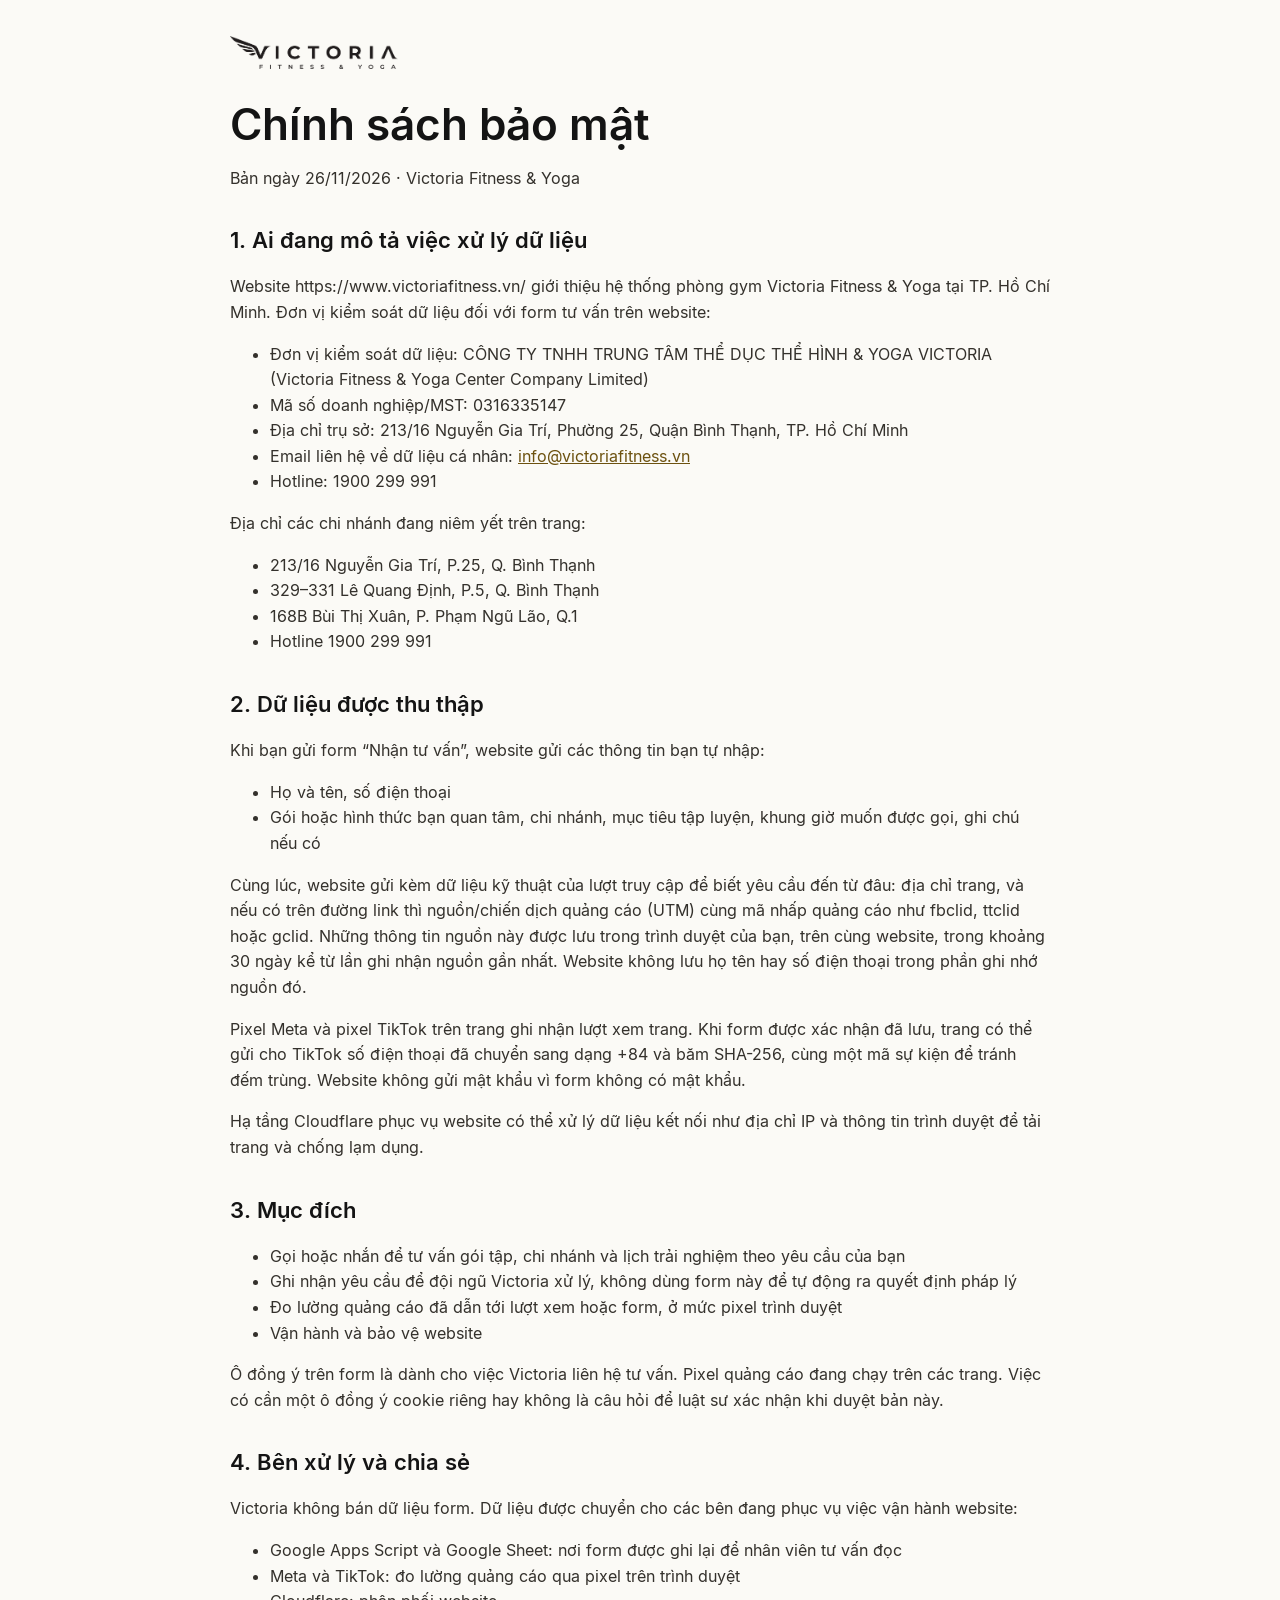
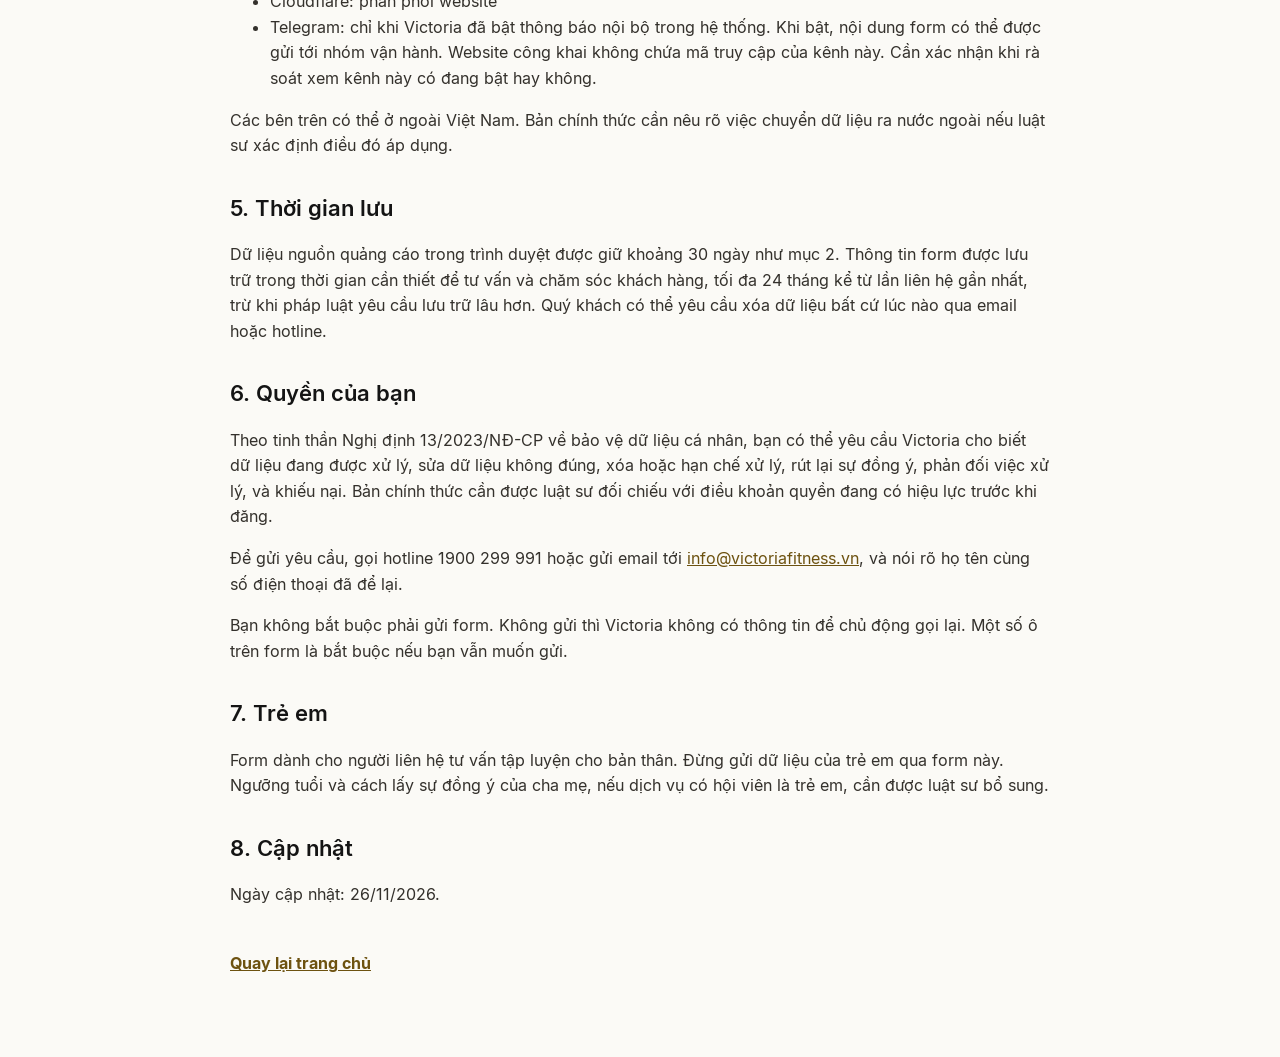
<file: public/chinh-sach-bao-mat.html>
<!DOCTYPE html>
<html lang="vi">
<head>
  <meta charset="UTF-8">
  <meta name="viewport" content="width=device-width, initial-scale=1.0">
  <title>Chính sách bảo mật | Victoria Fitness</title>
  <meta name="description" content="Chính sách bảo mật của Victoria Fitness về dữ liệu form tư vấn, pixel quảng cáo và quyền của khách theo Nghị định 13/2023.">
  <link rel="canonical" href="https://www.victoriafitness.vn/chinh-sach-bao-mat">
  <meta property="og:title" content="Chính sách bảo mật | Victoria Fitness">
  <meta property="og:description" content="Chính sách bảo mật của Victoria Fitness: dữ liệu form tư vấn, bên xử lý và quyền của khách.">
  <meta property="og:type" content="website">
  <meta property="og:url" content="https://www.victoriafitness.vn/chinh-sach-bao-mat">
  <meta property="og:locale" content="vi_VN">
  <meta property="og:image" content="https://www.victoriafitness.vn/assets/victoria-boxing-kettlebell-hero.jpg">
  <link rel="icon" href="/favicon.ico" sizes="any">
  <link rel="stylesheet" href="/assets/fonts/fonts.css">
  <style>
    body { margin: 0; font-family: Inter, "Be Vietnam Pro", "Segoe UI", sans-serif; font-synthesis: none; background: #fbfaf6; color: #141414; line-height: 1.6; }
    h1, h2 { font-weight: 600; }
    main { max-width: 820px; margin: 0 auto; padding: 36px 20px 80px; }
    img { width: 168px; height: auto; }
    h1 { font-size: clamp(30px, 5vw, 44px); line-height: 1.15; margin: 22px 0 8px; }
    h2 { font-size: 22px; margin: 32px 0 8px; }
    p, li { color: #34312c; }
    a { color: #6d5210; }
    .draft { margin: 18px 0; padding: 14px 16px; border: 2px solid #7c5f13; border-radius: 8px; background: #f6edd4; }
    .draft strong { display: block; margin-bottom: 4px; }
    .back { display: inline-block; margin-top: 28px; font-weight: 700; }
  </style>
</head>
<body>
  <main>
    <a href="/"><img src="/assets/victoria-logo-dark.png" width="3269" height="649" alt="Victoria Fitness"></a>
    <h1>Chính sách bảo mật</h1>
    <p>Bản ngày 26/11/2026 · Victoria Fitness &amp; Yoga</p>

    <h2>1. Ai đang mô tả việc xử lý dữ liệu</h2>
    <p>Website https://www.victoriafitness.vn/ giới thiệu hệ thống phòng gym Victoria Fitness &amp; Yoga tại TP. Hồ Chí Minh. Đơn vị kiểm soát dữ liệu đối với form tư vấn trên website:</p>
    <ul>
      <li>Đơn vị kiểm soát dữ liệu: CÔNG TY TNHH TRUNG TÂM THỂ DỤC THỂ HÌNH &amp; YOGA VICTORIA (Victoria Fitness &amp; Yoga Center Company Limited)</li>
      <li>Mã số doanh nghiệp/MST: 0316335147</li>
      <li>Địa chỉ trụ sở: 213/16 Nguyễn Gia Trí, Phường 25, Quận Bình Thạnh, TP. Hồ Chí Minh</li>
      <li>Email liên hệ về dữ liệu cá nhân: <a href="mailto:info@victoriafitness.vn">info@victoriafitness.vn</a></li>
      <li>Hotline: 1900 299 991</li>
    </ul>
    <p>Địa chỉ các chi nhánh đang niêm yết trên trang:</p>
    <ul>
      <li>213/16 Nguyễn Gia Trí, P.25, Q. Bình Thạnh</li>
      <li>329–331 Lê Quang Định, P.5, Q. Bình Thạnh</li>
      <li>168B Bùi Thị Xuân, P. Phạm Ngũ Lão, Q.1</li>
      <li>Hotline 1900 299 991</li>
    </ul>

    <h2>2. Dữ liệu được thu thập</h2>
    <p>Khi bạn gửi form “Nhận tư vấn”, website gửi các thông tin bạn tự nhập:</p>
    <ul>
      <li>Họ và tên, số điện thoại</li>
      <li>Gói hoặc hình thức bạn quan tâm, chi nhánh, mục tiêu tập luyện, khung giờ muốn được gọi, ghi chú nếu có</li>
    </ul>
    <p>Cùng lúc, website gửi kèm dữ liệu kỹ thuật của lượt truy cập để biết yêu cầu đến từ đâu: địa chỉ trang, và nếu có trên đường link thì nguồn/chiến dịch quảng cáo (UTM) cùng mã nhấp quảng cáo như fbclid, ttclid hoặc gclid. Những thông tin nguồn này được lưu trong trình duyệt của bạn, trên cùng website, trong khoảng 30 ngày kể từ lần ghi nhận nguồn gần nhất. Website không lưu họ tên hay số điện thoại trong phần ghi nhớ nguồn đó.</p>
    <p>Pixel Meta và pixel TikTok trên trang ghi nhận lượt xem trang. Khi form được xác nhận đã lưu, trang có thể gửi cho TikTok số điện thoại đã chuyển sang dạng +84 và băm SHA-256, cùng một mã sự kiện để tránh đếm trùng. Website không gửi mật khẩu vì form không có mật khẩu.</p>
    <p>Hạ tầng Cloudflare phục vụ website có thể xử lý dữ liệu kết nối như địa chỉ IP và thông tin trình duyệt để tải trang và chống lạm dụng.</p>

    <h2>3. Mục đích</h2>
    <ul>
      <li>Gọi hoặc nhắn để tư vấn gói tập, chi nhánh và lịch trải nghiệm theo yêu cầu của bạn</li>
      <li>Ghi nhận yêu cầu để đội ngũ Victoria xử lý, không dùng form này để tự động ra quyết định pháp lý</li>
      <li>Đo lường quảng cáo đã dẫn tới lượt xem hoặc form, ở mức pixel trình duyệt</li>
      <li>Vận hành và bảo vệ website</li>
    </ul>
    <p>Ô đồng ý trên form là dành cho việc Victoria liên hệ tư vấn. Pixel quảng cáo đang chạy trên các trang. Việc có cần một ô đồng ý cookie riêng hay không là câu hỏi để luật sư xác nhận khi duyệt bản này.</p>

    <h2>4. Bên xử lý và chia sẻ</h2>
    <p>Victoria không bán dữ liệu form. Dữ liệu được chuyển cho các bên đang phục vụ việc vận hành website:</p>
    <ul>
      <li>Google Apps Script và Google Sheet: nơi form được ghi lại để nhân viên tư vấn đọc</li>
      <li>Meta và TikTok: đo lường quảng cáo qua pixel trên trình duyệt</li>
      <li>Cloudflare: phân phối website</li>
      <li>Telegram: chỉ khi Victoria đã bật thông báo nội bộ trong hệ thống. Khi bật, nội dung form có thể được gửi tới nhóm vận hành. Website công khai không chứa mã truy cập của kênh này. Cần xác nhận khi rà soát xem kênh này có đang bật hay không.</li>
    </ul>
    <p>Các bên trên có thể ở ngoài Việt Nam. Bản chính thức cần nêu rõ việc chuyển dữ liệu ra nước ngoài nếu luật sư xác định điều đó áp dụng.</p>

    <h2>5. Thời gian lưu</h2>
    <p>Dữ liệu nguồn quảng cáo trong trình duyệt được giữ khoảng 30 ngày như mục 2. Thông tin form được lưu trữ trong thời gian cần thiết để tư vấn và chăm sóc khách hàng, tối đa 24 tháng kể từ lần liên hệ gần nhất, trừ khi pháp luật yêu cầu lưu trữ lâu hơn. Quý khách có thể yêu cầu xóa dữ liệu bất cứ lúc nào qua email hoặc hotline.</p>

    <h2>6. Quyền của bạn</h2>
    <p>Theo tinh thần Nghị định 13/2023/NĐ-CP về bảo vệ dữ liệu cá nhân, bạn có thể yêu cầu Victoria cho biết dữ liệu đang được xử lý, sửa dữ liệu không đúng, xóa hoặc hạn chế xử lý, rút lại sự đồng ý, phản đối việc xử lý, và khiếu nại. Bản chính thức cần được luật sư đối chiếu với điều khoản quyền đang có hiệu lực trước khi đăng.</p>
    <p>Để gửi yêu cầu, gọi hotline 1900 299 991 hoặc gửi email tới <a href="mailto:info@victoriafitness.vn">info@victoriafitness.vn</a>, và nói rõ họ tên cùng số điện thoại đã để lại.</p>
    <p>Bạn không bắt buộc phải gửi form. Không gửi thì Victoria không có thông tin để chủ động gọi lại. Một số ô trên form là bắt buộc nếu bạn vẫn muốn gửi.</p>

    <h2>7. Trẻ em</h2>
    <p>Form dành cho người liên hệ tư vấn tập luyện cho bản thân. Đừng gửi dữ liệu của trẻ em qua form này. Ngưỡng tuổi và cách lấy sự đồng ý của cha mẹ, nếu dịch vụ có hội viên là trẻ em, cần được luật sư bổ sung.</p>

    <h2>8. Cập nhật</h2>
    <p>Ngày cập nhật: 26/11/2026.</p>
    <a class="back" href="/">Quay lại trang chủ</a>
  </main>
</body>
</html>
</file>
<file: assets/fonts/fonts.css>
/* Inter, Be Vietnam Pro and Lora. Each file contains Latin, Latin Extended and Vietnamese (except Lora, whose source has no U+20AB). SIL Open Font License. */
@font-face {
  font-family: "Inter";
  font-style: normal;
  font-weight: 400;
  font-display: swap;
  src: url("inter-400.woff2") format("woff2");
  unicode-range: U+0000-00FF, U+0100-024F, U+0300-0301, U+0303-0304, U+0308-0309, U+0323, U+0329, U+1EA0-1EF9, U+2013-2014, U+2018-201D, U+2022, U+2026, U+20AB, U+20AC, U+2122, U+2212;
}
@font-face {
  font-family: "Be Vietnam Pro";
  font-style: normal;
  font-weight: 400;
  font-display: swap;
  src: url("be-vietnam-pro-400.woff2") format("woff2");
  unicode-range: U+0000-00FF, U+0100-024F, U+0300-0301, U+0303-0304, U+0308-0309, U+0323, U+0329, U+1EA0-1EF9, U+2013-2014, U+2018-201D, U+2022, U+2026, U+20AB, U+20AC, U+2122, U+2212;
}
@font-face {
  font-family: "Inter";
  font-style: normal;
  font-weight: 500;
  font-display: swap;
  src: url("inter-500.woff2") format("woff2");
  unicode-range: U+0000-00FF, U+0100-024F, U+0300-0301, U+0303-0304, U+0308-0309, U+0323, U+0329, U+1EA0-1EF9, U+2013-2014, U+2018-201D, U+2022, U+2026, U+20AB, U+20AC, U+2122, U+2212;
}
@font-face {
  font-family: "Be Vietnam Pro";
  font-style: normal;
  font-weight: 500;
  font-display: swap;
  src: url("be-vietnam-pro-500.woff2") format("woff2");
  unicode-range: U+0000-00FF, U+0100-024F, U+0300-0301, U+0303-0304, U+0308-0309, U+0323, U+0329, U+1EA0-1EF9, U+2013-2014, U+2018-201D, U+2022, U+2026, U+20AB, U+20AC, U+2122, U+2212;
}
@font-face {
  font-family: "Inter";
  font-style: normal;
  font-weight: 600;
  font-display: swap;
  src: url("inter-600.woff2") format("woff2");
  unicode-range: U+0000-00FF, U+0100-024F, U+0300-0301, U+0303-0304, U+0308-0309, U+0323, U+0329, U+1EA0-1EF9, U+2013-2014, U+2018-201D, U+2022, U+2026, U+20AB, U+20AC, U+2122, U+2212;
}
@font-face {
  font-family: "Be Vietnam Pro";
  font-style: normal;
  font-weight: 600;
  font-display: swap;
  src: url("be-vietnam-pro-600.woff2") format("woff2");
  unicode-range: U+0000-00FF, U+0100-024F, U+0300-0301, U+0303-0304, U+0308-0309, U+0323, U+0329, U+1EA0-1EF9, U+2013-2014, U+2018-201D, U+2022, U+2026, U+20AB, U+20AC, U+2122, U+2212;
}
@font-face {
  font-family: "Inter";
  font-style: normal;
  font-weight: 700;
  font-display: swap;
  src: url("inter-700.woff2") format("woff2");
  unicode-range: U+0000-00FF, U+0100-024F, U+0300-0301, U+0303-0304, U+0308-0309, U+0323, U+0329, U+1EA0-1EF9, U+2013-2014, U+2018-201D, U+2022, U+2026, U+20AB, U+20AC, U+2122, U+2212;
}
@font-face {
  font-family: "Be Vietnam Pro";
  font-style: normal;
  font-weight: 700;
  font-display: swap;
  src: url("be-vietnam-pro-700.woff2") format("woff2");
  unicode-range: U+0000-00FF, U+0100-024F, U+0300-0301, U+0303-0304, U+0308-0309, U+0323, U+0329, U+1EA0-1EF9, U+2013-2014, U+2018-201D, U+2022, U+2026, U+20AB, U+20AC, U+2122, U+2212;
}
@font-face {
  font-family: "Inter";
  font-style: normal;
  font-weight: 800;
  font-display: swap;
  src: url("inter-800.woff2") format("woff2");
  unicode-range: U+0000-00FF, U+0100-024F, U+0300-0301, U+0303-0304, U+0308-0309, U+0323, U+0329, U+1EA0-1EF9, U+2013-2014, U+2018-201D, U+2022, U+2026, U+20AB, U+20AC, U+2122, U+2212;
}
@font-face {
  font-family: "Be Vietnam Pro";
  font-style: normal;
  font-weight: 800;
  font-display: swap;
  src: url("be-vietnam-pro-800.woff2") format("woff2");
  unicode-range: U+0000-00FF, U+0100-024F, U+0300-0301, U+0303-0304, U+0308-0309, U+0323, U+0329, U+1EA0-1EF9, U+2013-2014, U+2018-201D, U+2022, U+2026, U+20AB, U+20AC, U+2122, U+2212;
}
@font-face {
  font-family: "Inter";
  font-style: normal;
  font-weight: 900;
  font-display: swap;
  src: url("inter-900.woff2") format("woff2");
  unicode-range: U+0000-00FF, U+0100-024F, U+0300-0301, U+0303-0304, U+0308-0309, U+0323, U+0329, U+1EA0-1EF9, U+2013-2014, U+2018-201D, U+2022, U+2026, U+20AB, U+20AC, U+2122, U+2212;
}
@font-face {
  font-family: "Be Vietnam Pro";
  font-style: normal;
  font-weight: 900;
  font-display: swap;
  src: url("be-vietnam-pro-900.woff2") format("woff2");
  unicode-range: U+0000-00FF, U+0100-024F, U+0300-0301, U+0303-0304, U+0308-0309, U+0323, U+0329, U+1EA0-1EF9, U+2013-2014, U+2018-201D, U+2022, U+2026, U+20AB, U+20AC, U+2122, U+2212;
}
@font-face {
  font-family: "Lora";
  font-style: italic;
  font-weight: 700;
  font-display: swap;
  src: url("lora-italic-700.woff2") format("woff2");
  unicode-range: U+0000-00FF, U+0100-024F, U+0300-0301, U+0303-0304, U+0308-0309, U+0323, U+0329, U+1EA0-1EF9, U+2013-2014, U+2018-201D, U+2022, U+2026, U+20AC, U+2122, U+2212;
}
</file>
